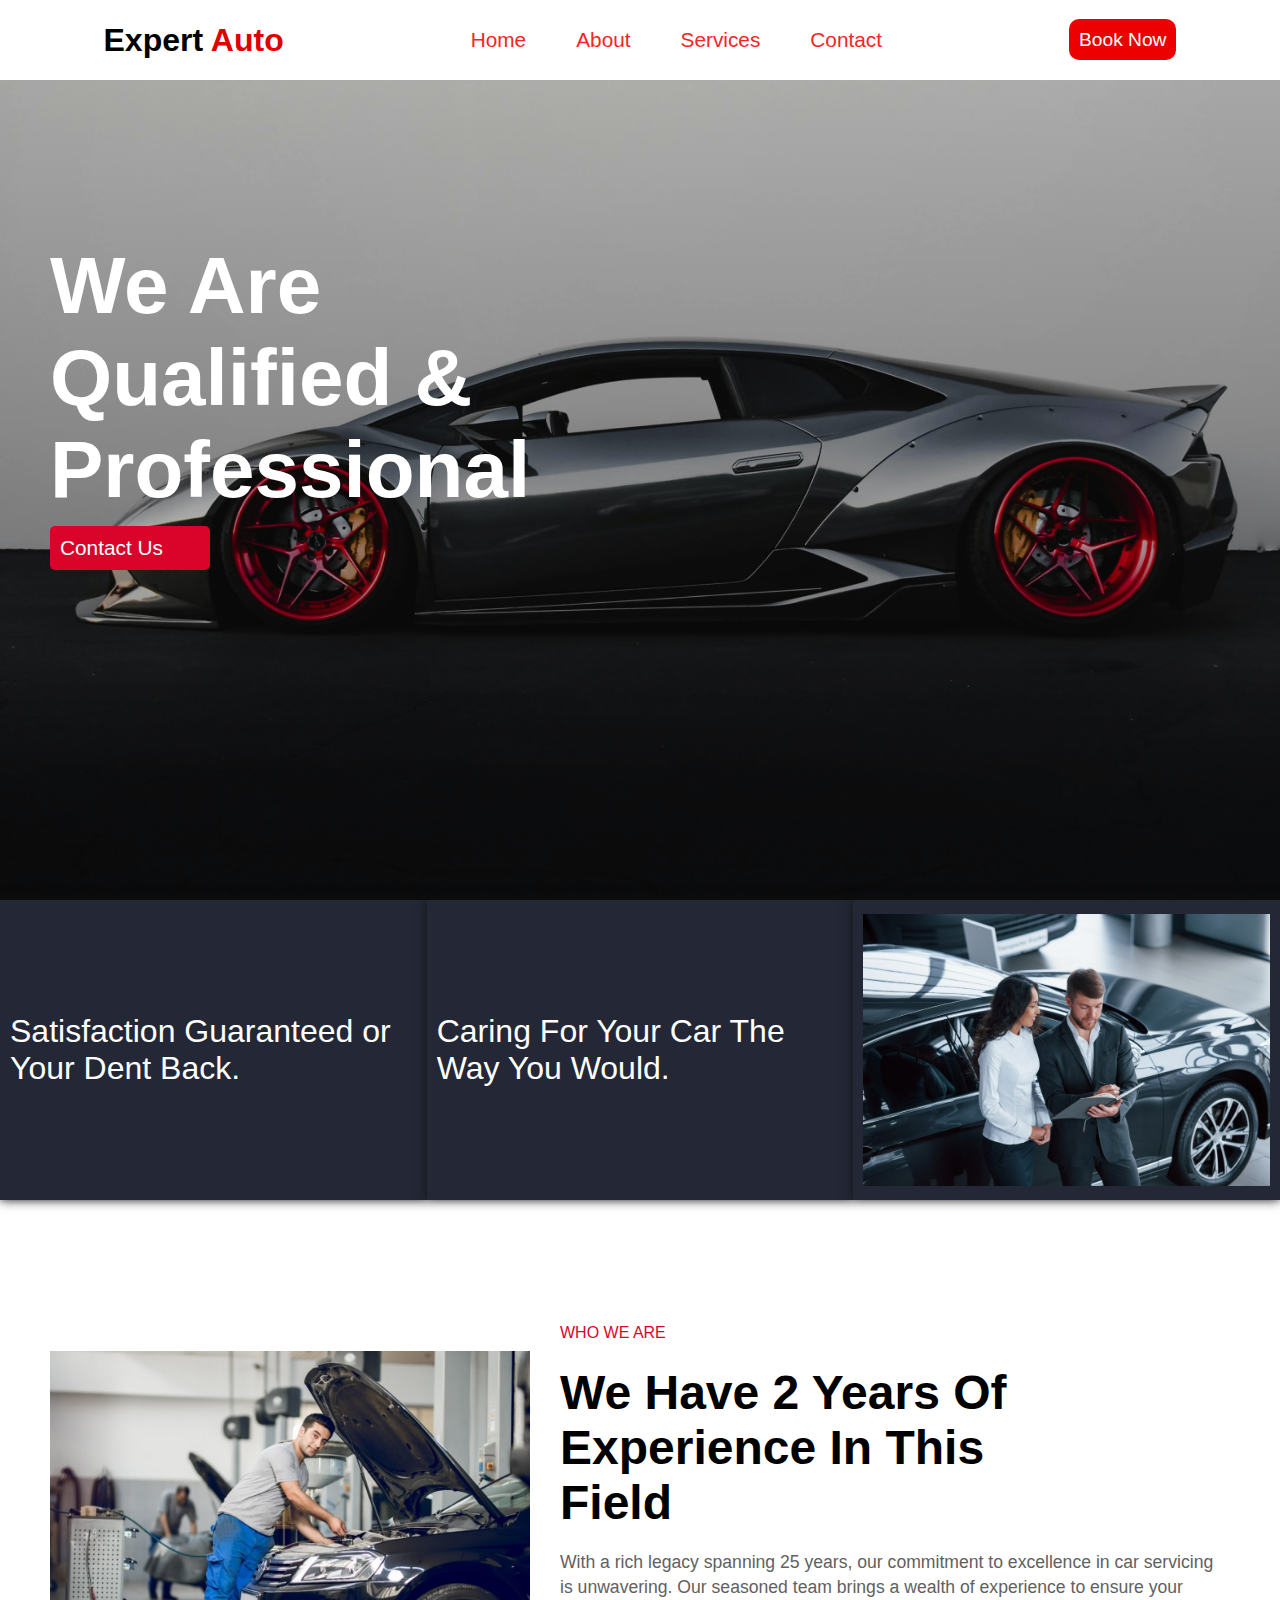
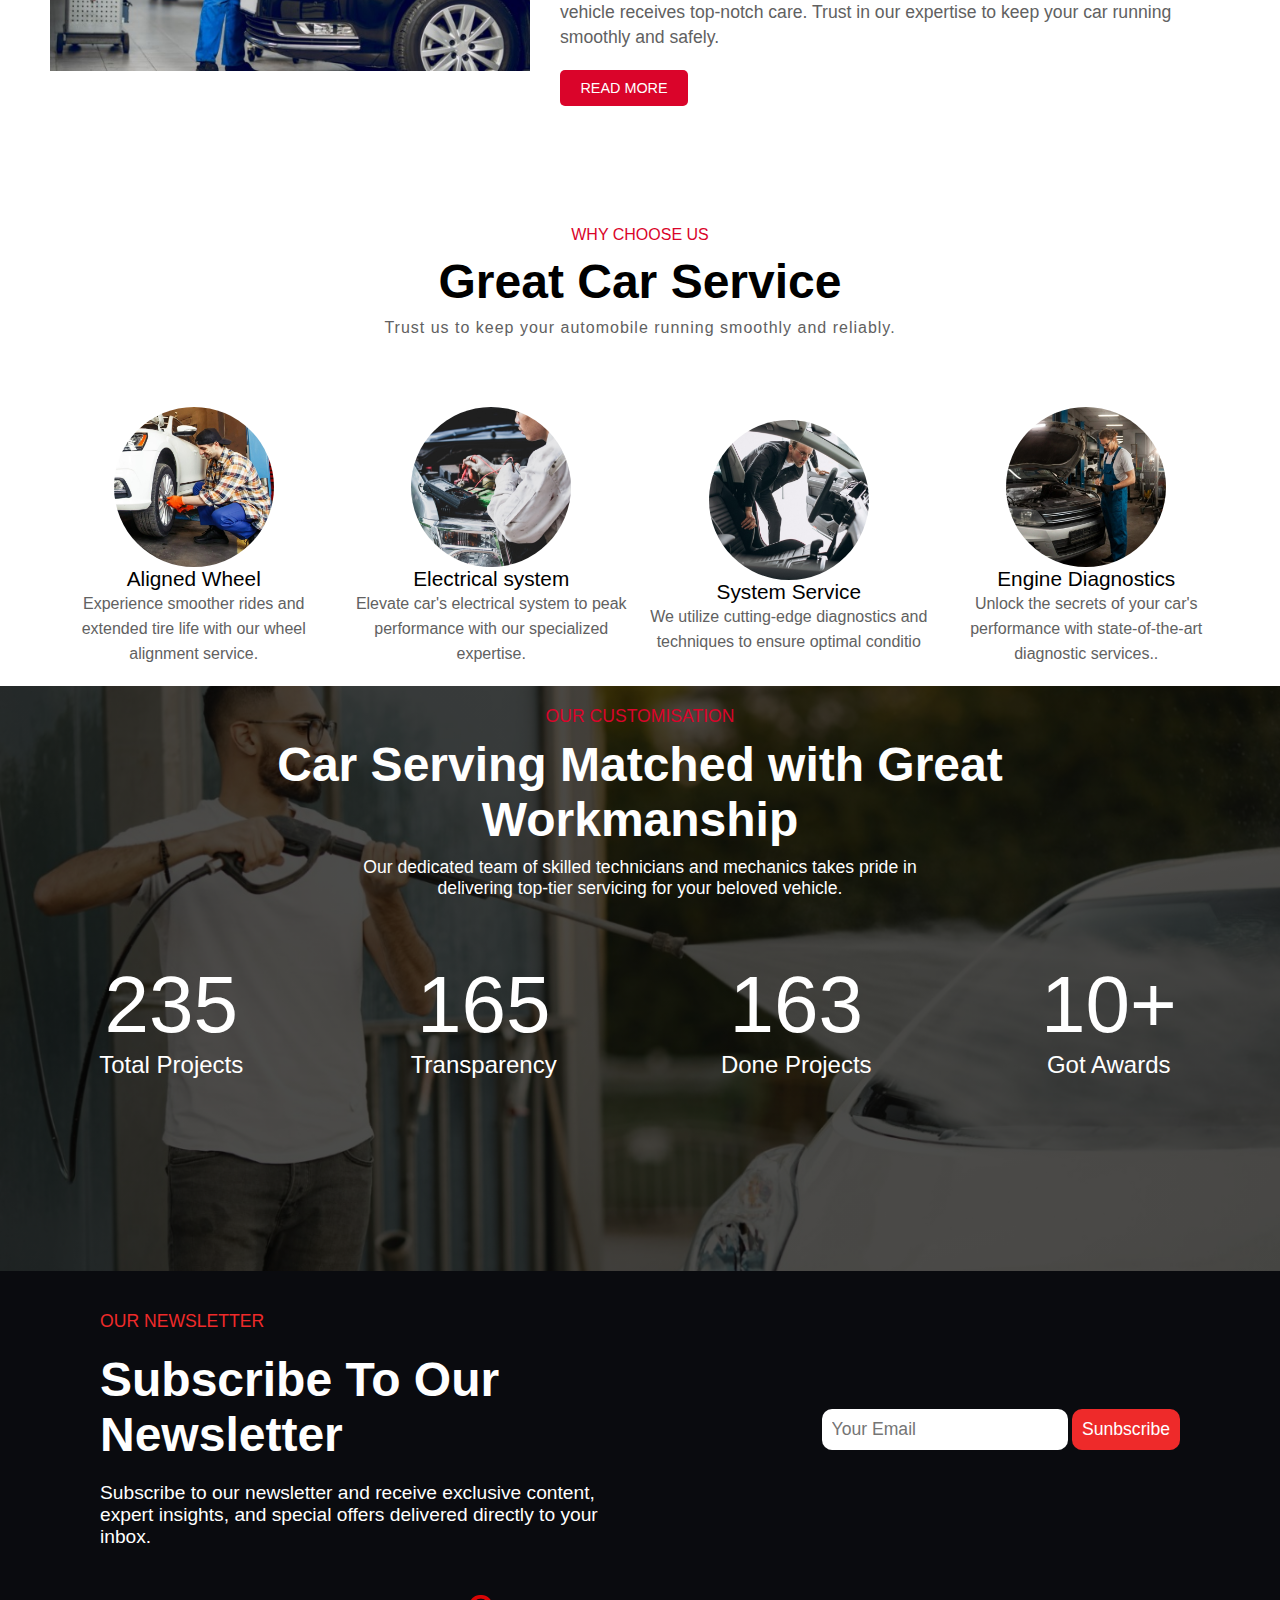
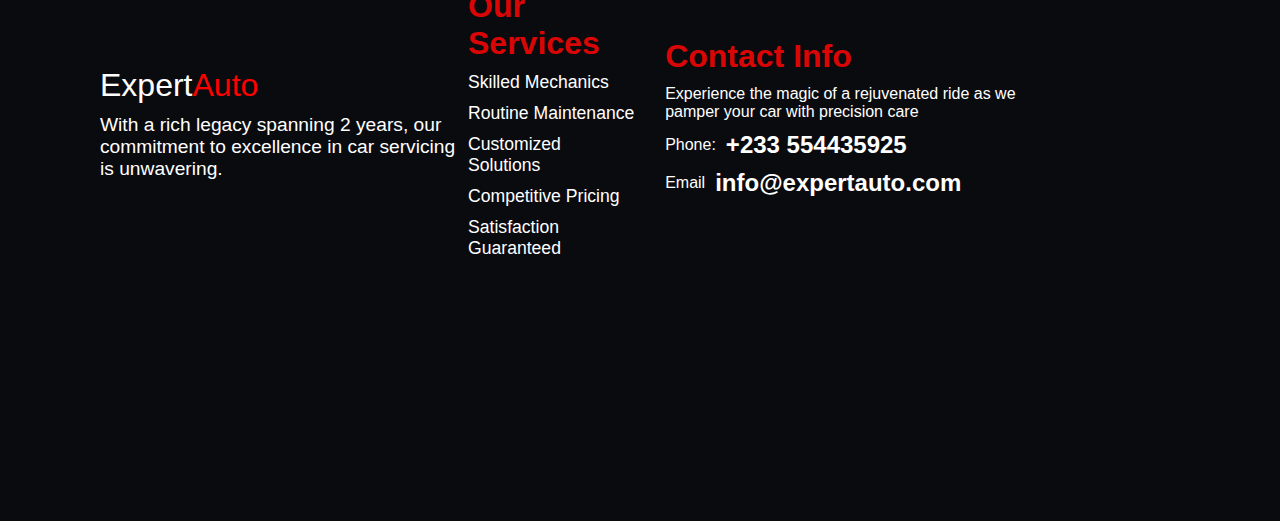
<file: index.html>
<!DOCTYPE html>
<html lang="en">
<head>
    <meta charset="UTF-8">
    <meta name="viewport" content="width=device-width, initial-scale=1.0">
    <title>Document</title>
    <link rel="stylesheet" href="/index.css">
</head>
<body>
    <nav class="navbar"></nav>
    <section id="landing">
        <div class="hero">
            <div class="left">
                <h1>We Are <br>Qualified & <br>Professional</h1>
                <a href="/Pages/Contact.html">Contact Us</a>
            </div>
        </div>
    </section>
    <div class="convic">
        <div>Satisfaction Guaranteed or Your Dent Back.</div>
        <div>Caring For Your Car The Way You Would.</div>
        <div><img src="/Assets/imgs/banner.jpg" alt=""></div>
    </div>
    <div class="experience">
        <div class="left">
            <img src="/Assets/imgs/experience.jpg" alt="">
        </div>
        <div class="right">
            <p>WHO WE ARE</p>
            <h1>We Have 2 Years Of Experience In This Field</h1>
            <p>With a rich legacy spanning 25 years, our commitment to excellence in car servicing is unwavering. Our seasoned team brings a wealth of experience to ensure your vehicle receives top-notch care. Trust in our expertise to keep your car running smoothly and safely.</p>
            <a href="/Pages/About.html">READ MORE</a>
        </div>
    </div>

    <div class="service-title">
        <p>WHY CHOOSE US</p>
        <h1>Great Car Service</h1>
        <span>Trust us to keep your automobile running smoothly and reliably.</span>
    </div>
    <div class="service-box">

        <div class="card">
            <img src="/Assets/imgs/service-1.jpg" alt="">
            <p>Aligned Wheel</p>
            <span>Experience smoother rides and extended tire life with our wheel alignment service.</span>
        </div>

        <div class="card">
            <img src="/Assets/imgs/service-2.jpg" alt="">
            <p>Electrical system</p>
            <span>Elevate car's electrical system to peak performance with our specialized expertise.</span>
        </div>

        <div class="card">
            <img src="/Assets/imgs/service-3.jpg" alt="">
            <p>System Service</p>
            <span>We utilize cutting-edge diagnostics and techniques to ensure optimal conditio</span>
        </div>

        <div class="card">
            <img src="/Assets/imgs/service-4.jpg" alt="">
            <p>Engine Diagnostics</p>
            <span>Unlock the secrets of your car's performance with state-of-the-art diagnostic services..</span>
        </div>

    </div>

    <div class="consumption">
        <div class="discription">
            <p>OUR CUSTOMISATION</p>
            <h1>Car Serving Matched with Great Workmanship</h1>
            <span>Our dedicated team of skilled technicians and mechanics takes pride in delivering top-tier servicing for your beloved vehicle.</span>
        </div>
        <div class="projects">

            <div class="card">
                <p>235</p>
                <span>Total Projects</span>
            </div>

            <div class="card">
                <p>165</p>
                <span>Transparency</span>
            </div>

            <div class="card">
                <p>163</p>
                <span>Done Projects</span>
            </div>

            <div class="card">
                <p>10+</p>
                <span>Got Awards</span>
            </div>

        </div>
    </div>
    <footer id="footer"></footer>
    <script src="/index.js"></script>
</body>
</html>
</file>
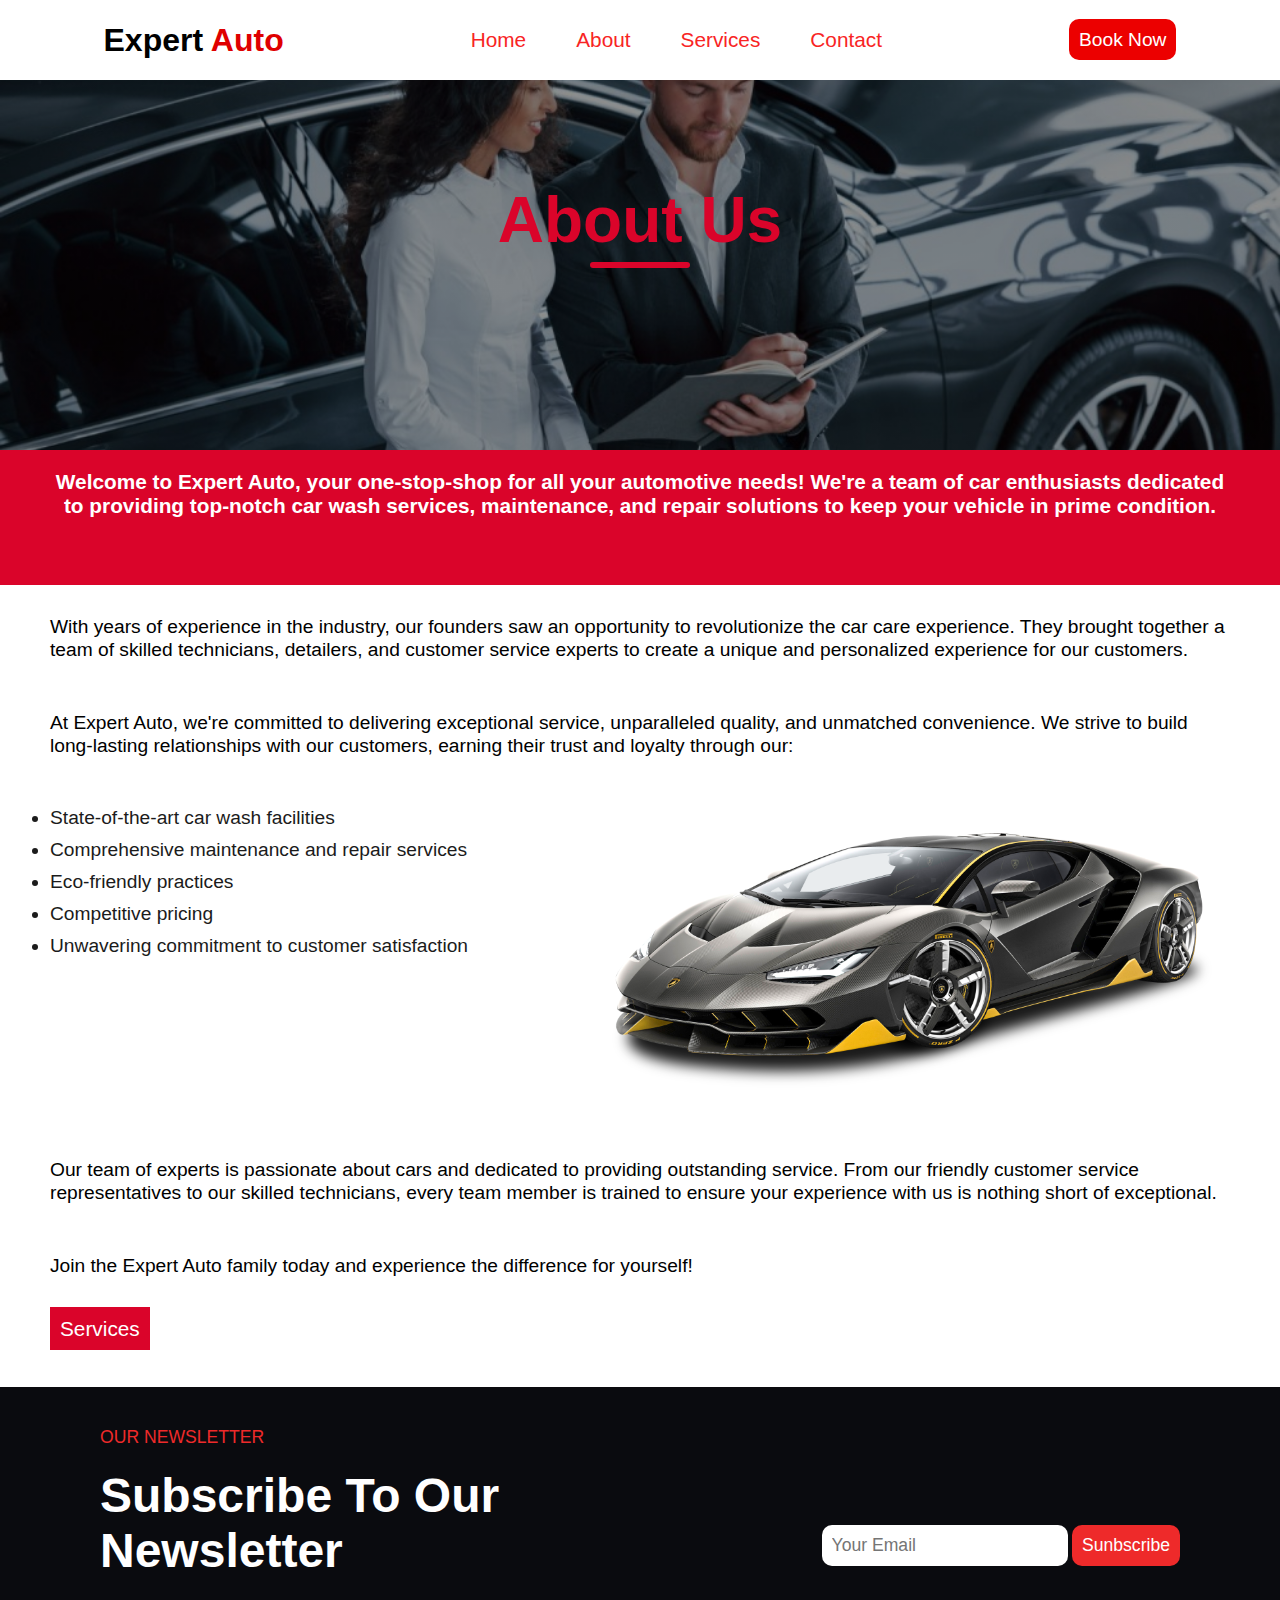
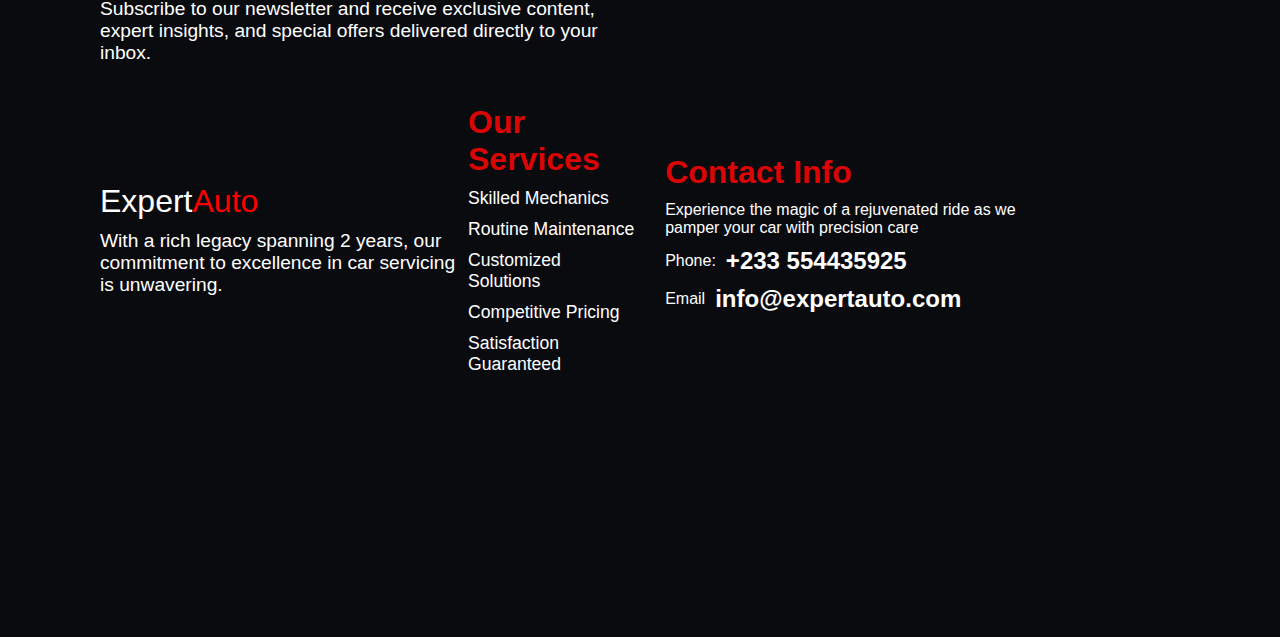
<file: Pages/About.html>
<!DOCTYPE html>
<html lang="en">
<head>
    <meta charset="UTF-8">
    <meta name="viewport" content="width=device-width, initial-scale=1.0">
    <title>About</title>
    <link rel="stylesheet" href="/index.css">
    <link rel="stylesheet" href="/Style/About.css">
</head>
<body>
    <nav class="navbar"></nav>
        <div class="top-about-sec">
            <div class="txt-about-title">
                <h1>About Us</h1>
            </div>
            <hr>
        </div>
        <div class="full-about">
            <h3>Welcome to Expert Auto, your one-stop-shop for all your automotive needs! We're a team of car enthusiasts dedicated to providing top-notch car wash services, maintenance, and repair solutions to keep your vehicle in prime condition.</h3>

            <p>With years of experience in the industry, our founders saw an opportunity to revolutionize the car care experience. They brought together a team of skilled technicians, detailers, and customer service experts to create a unique and personalized experience for our customers.</p>

            <p>At Expert Auto, we're committed to delivering exceptional service, unparalleled quality, and unmatched convenience. We strive to build long-lasting relationships with our customers, earning their trust and loyalty through our:</p>

            <div class="about-banner">
                <div class="lisi-about">
                    <li>State-of-the-art car wash facilities</li>
                    <li>Comprehensive maintenance and repair services</li>
                    <li>Eco-friendly practices</li>
                    <li>Competitive pricing</li>
                    <li>Unwavering commitment to customer satisfaction</li>
                </div>

                <div class="img-banner">
                    <img src="/Assets/imgs/purepng.com-black-lamborghini-centenario-lp-770-4-carcarvehicletransportlamborghini-961524643309tcjkp.png" alt="">
                </div>
            </div>

            <p>Our team of experts is passionate about cars and dedicated to providing outstanding service. From our friendly customer service representatives to our skilled technicians, every team member is trained to ensure your experience with us is nothing short of exceptional.</p>

            <p>Join the Expert Auto family today and experience the difference for yourself!</p>
        </div>
        <div class="button-about">
            <a href="/Pages/Services.html">Services</a>
        </div>
    <footer id="footer"></footer>
    <script src="/index.js"></script>
</body>
</html>
</file>
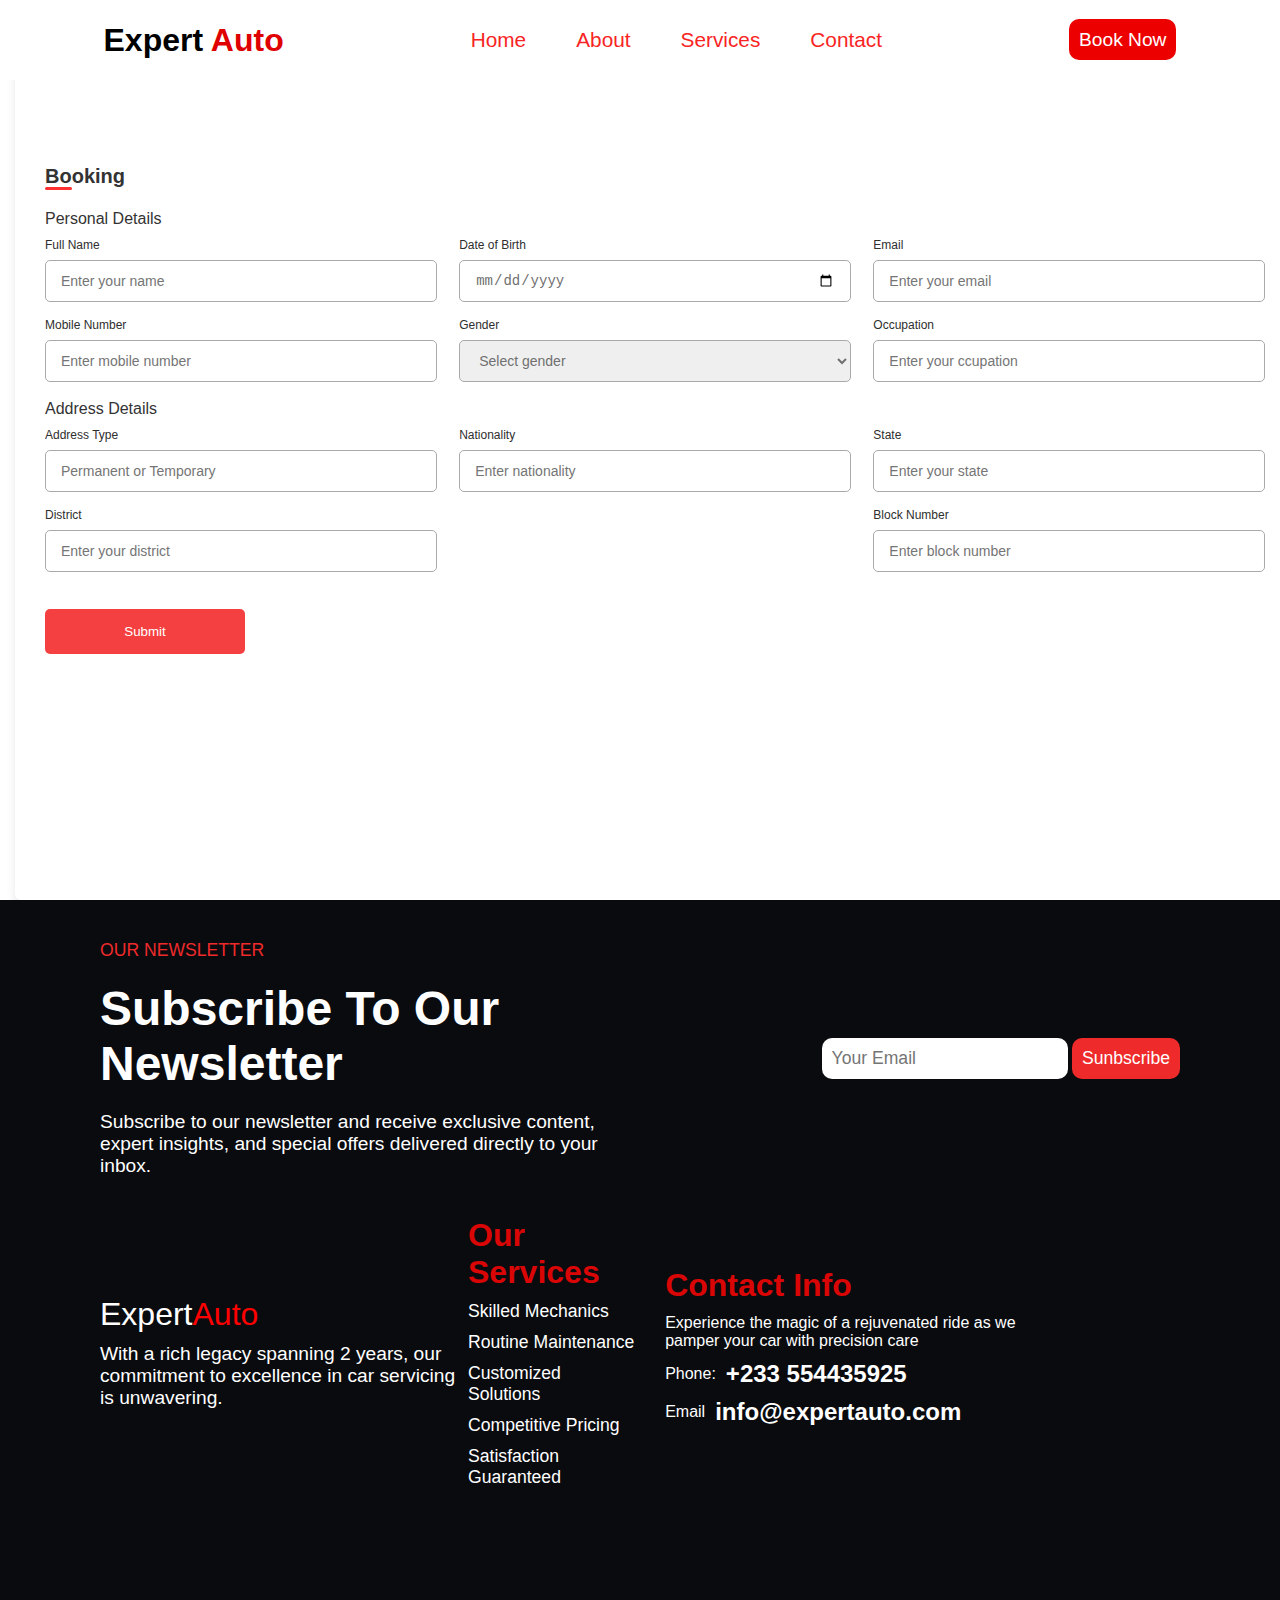
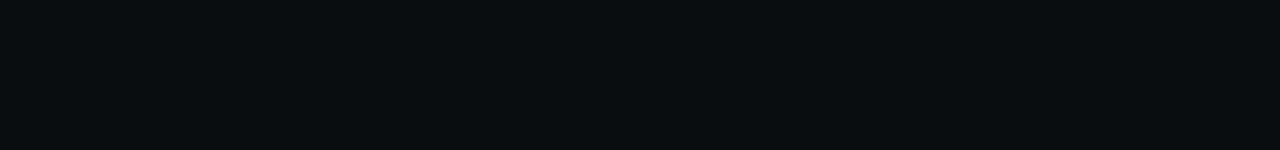
<file: Pages/book.html>
<!DOCTYPE html>
<html lang="en">
<head>
    <meta charset="UTF-8">
    <meta name="viewport" content="width=device-width, initial-scale=1.0">
    <title>Document</title>
    <link rel="stylesheet" href="/index.css">
    <link rel="stylesheet" href="/Style/book.css">
</head>
<body>
    <nav class="navbar"></nav>
    <div class="container">
        <header>Booking</header>

        <form name="submit-to-google-sheet">
                    <span class="title">Personal Details</span>

                    <div class="fields">
                        <div class="input-field">
                            <label>Full Name</label>
                            <input type="text" placeholder="Enter your name" name="Name" required>
                        </div>

                        <div class="input-field">
                            <label>Date of Birth</label>
                            <input type="date" placeholder="Enter birth date" name="DOB" required>
                        </div>

                        <div class="input-field">
                            <label>Email</label>
                            <input type="email" placeholder="Enter your email" name="Email" required>
                        </div>

                        <div class="input-field">
                            <label>Mobile Number</label>
                            <input type="number" placeholder="Enter mobile number" name="Number" required>
                        </div>

                        <div class="input-field">
                            <label>Gender</label>
                            <select name="Gender" required>
                                <option disabled selected>Select gender</option>
                                <option>Male</option>
                                <option>Female</option>
                                <option>Others</option>
                            </select>
                        </div>

                        <div class="input-field">
                            <label>Occupation</label>
                            <input type="text" placeholder="Enter your ccupation" name="Occupation" required>
                        </div>
                    </div>
                        <span class="title">Address Details</span>
    
                        <div class="fields">
                            <div class="input-field">
                                <label>Address Type</label>
                                <input type="text" placeholder="Permanent or Temporary" name="Address Type" required>
                            </div>
    
                            <div class="input-field">
                                <label>Nationality</label>
                                <input type="text" placeholder="Enter nationality" name="Nationality" required>
                            </div>
    
                            <div class="input-field">
                                <label>State</label>
                                <input type="text" placeholder="Enter your state" name="State" required>
                            </div>
    
                            <div class="input-field">
                                <label>District</label>
                                <input type="text" placeholder="Enter your district" name="District" required>
                            </div>
    
                            <div class="input-field">
                                <label>Block Number</label>
                                <input type="number" placeholder="Enter block number" name="Block Number" required>
                            </div>
                        </div>
                    <button class="nextBtn">Submit</button>
        </form>
    </div>
    <footer id="footer"></footer>
    <script src="/Scripts/book.js"></script>
    <script src="/index.js"></script>
</body>
</html>
</file>
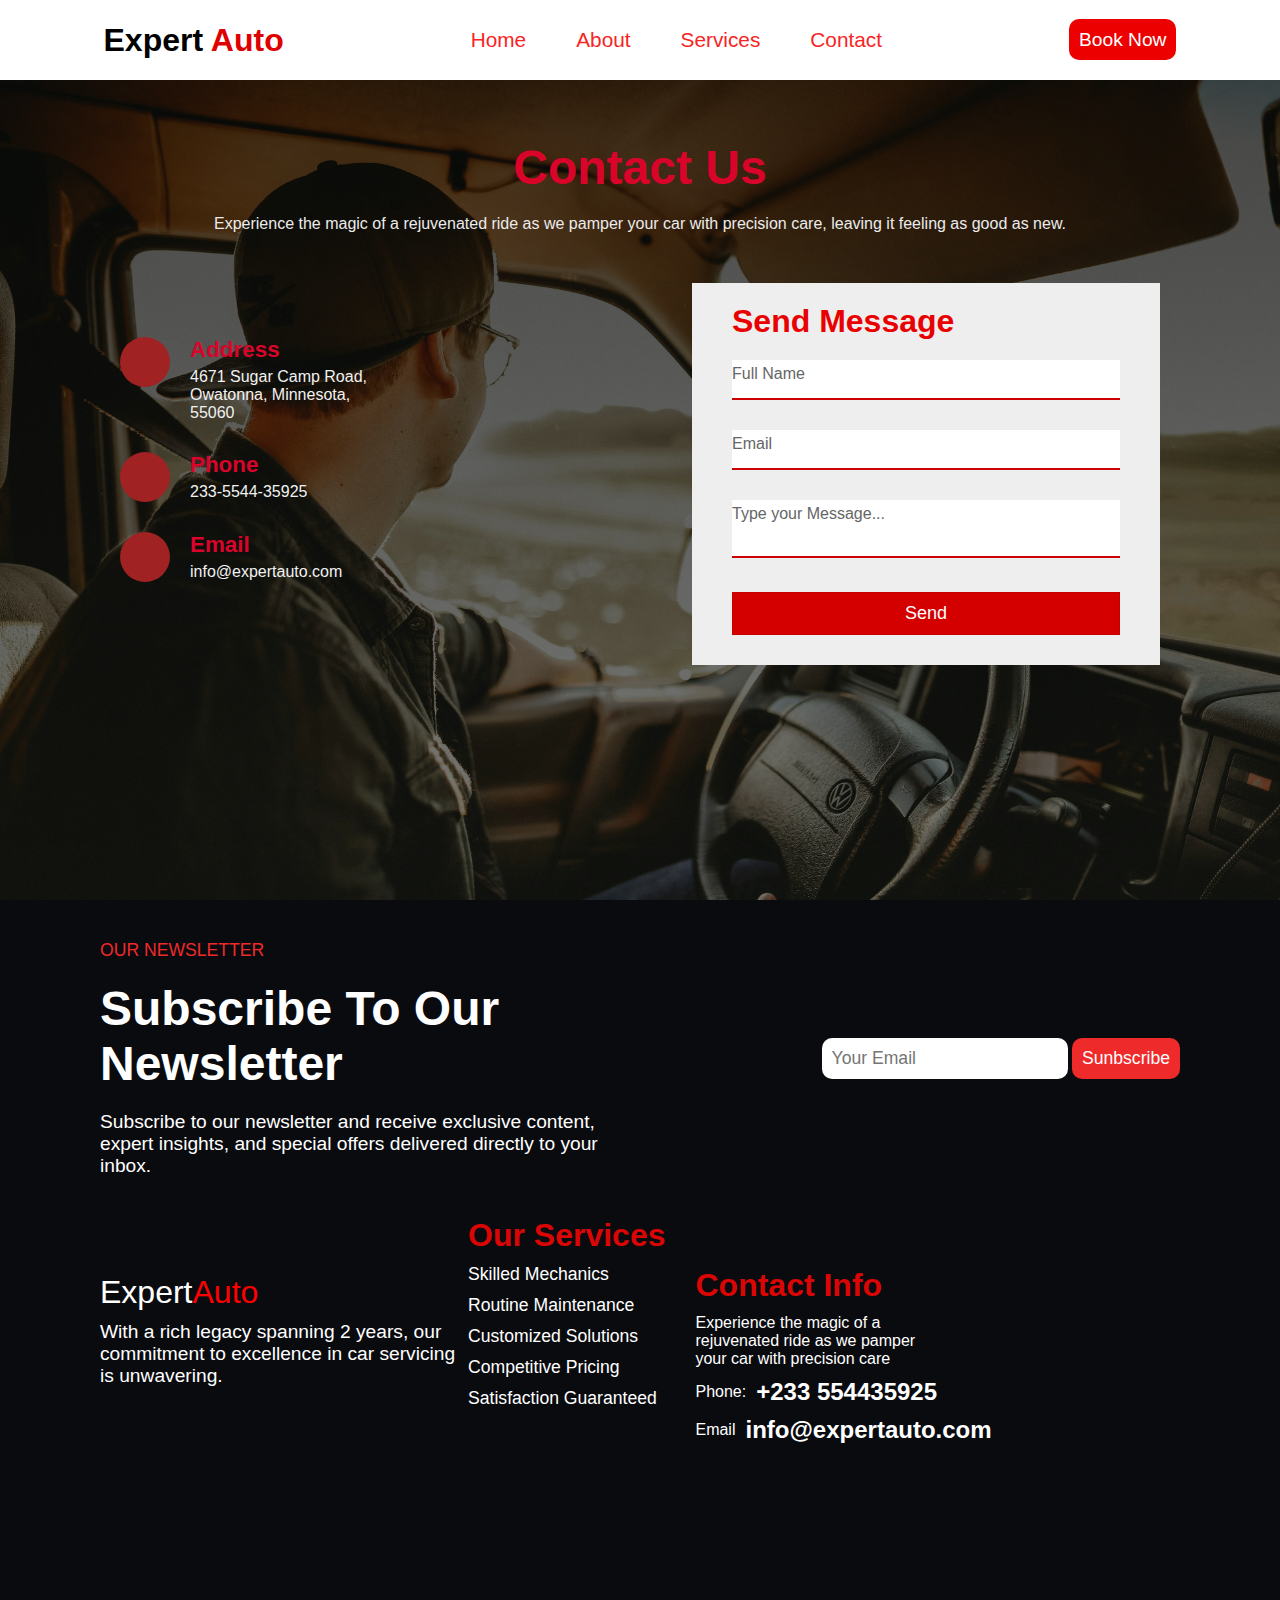
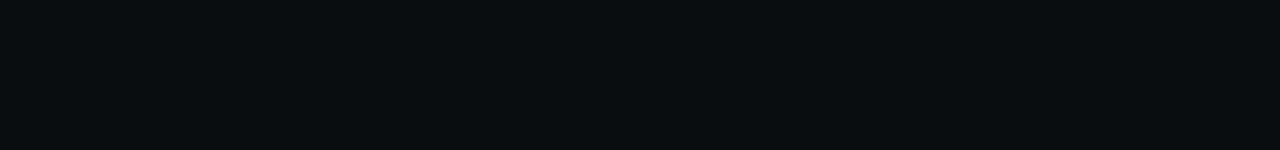
<file: Pages/Contact.html>
<!DOCTYPE html>
<html lang="en">
<head>
    <meta charset="UTF-8">
    <meta name="viewport" content="width=device-width, initial-scale=1.0">
    <title>Contact</title>
    <link rel="stylesheet" href="/index.css">
    <link rel="stylesheet" href="/Style/contact.css">
</head>
<body>
    <nav class="navbar"></nav>
    <section>
    
        <div class="section-header">
          <div class="container">
            <h2>Contact Us</h2>
            <p>Experience the magic of a rejuvenated ride as we pamper your car with precision care, leaving it feeling as good as new.</p>
          </div>
        </div>
        
        <div class="container">
          <div class="row">
            
            <div class="contact-info">
              <div class="contact-info-item">
                <div class="contact-info-icon">
                  <i class="fas fa-home"></i>
                </div>
                
                <div class="contact-info-content">
                  <h4>Address</h4>
                  <p>4671 Sugar Camp Road,<br/> Owatonna, Minnesota, <br/>55060</p>
                </div>
              </div>
              
              <div class="contact-info-item">
                <div class="contact-info-icon">
                  <i class="fas fa-phone"></i>
                </div>
                
                <div class="contact-info-content">
                  <h4>Phone</h4>
                  <p>233-5544-35925</p>
                </div>
              </div>
              
              <div class="contact-info-item">
                <div class="contact-info-icon">
                  <i class="fas fa-envelope"></i>
                </div>
                
                <div class="contact-info-content">
                  <h4>Email</h4>
                 <p>info@expertauto.com</p>
                </div>
              </div>
            </div>
            
            <div class="contact-form">
              <form action="https://formsubmit.co/emmanuelagyemang0135@gmail.com" id="contact-form">
                <h2>Send Message</h2>
                <div class="input-box">
                  <input type="text" required="true" name="Full Name">
                  <span>Full Name</span>
                </div>
                
                <div class="input-box">
                  <input type="email" required="true" name="Email">
                  <span>Email</span>
                </div>
                
                <div class="input-box">
                  <textarea required="true" name=""Message></textarea>
                  <span>Type your Message...</span>
                </div>
                
                <div class="input-box">
                  <input type="submit" value="Send" name="">
                </div>
              </form>
            </div>
            
          </div>
        </div>
      </section>
    <footer id="footer"></footer>
    <script src="/index.js"></script>
</body>
</html>
</file>
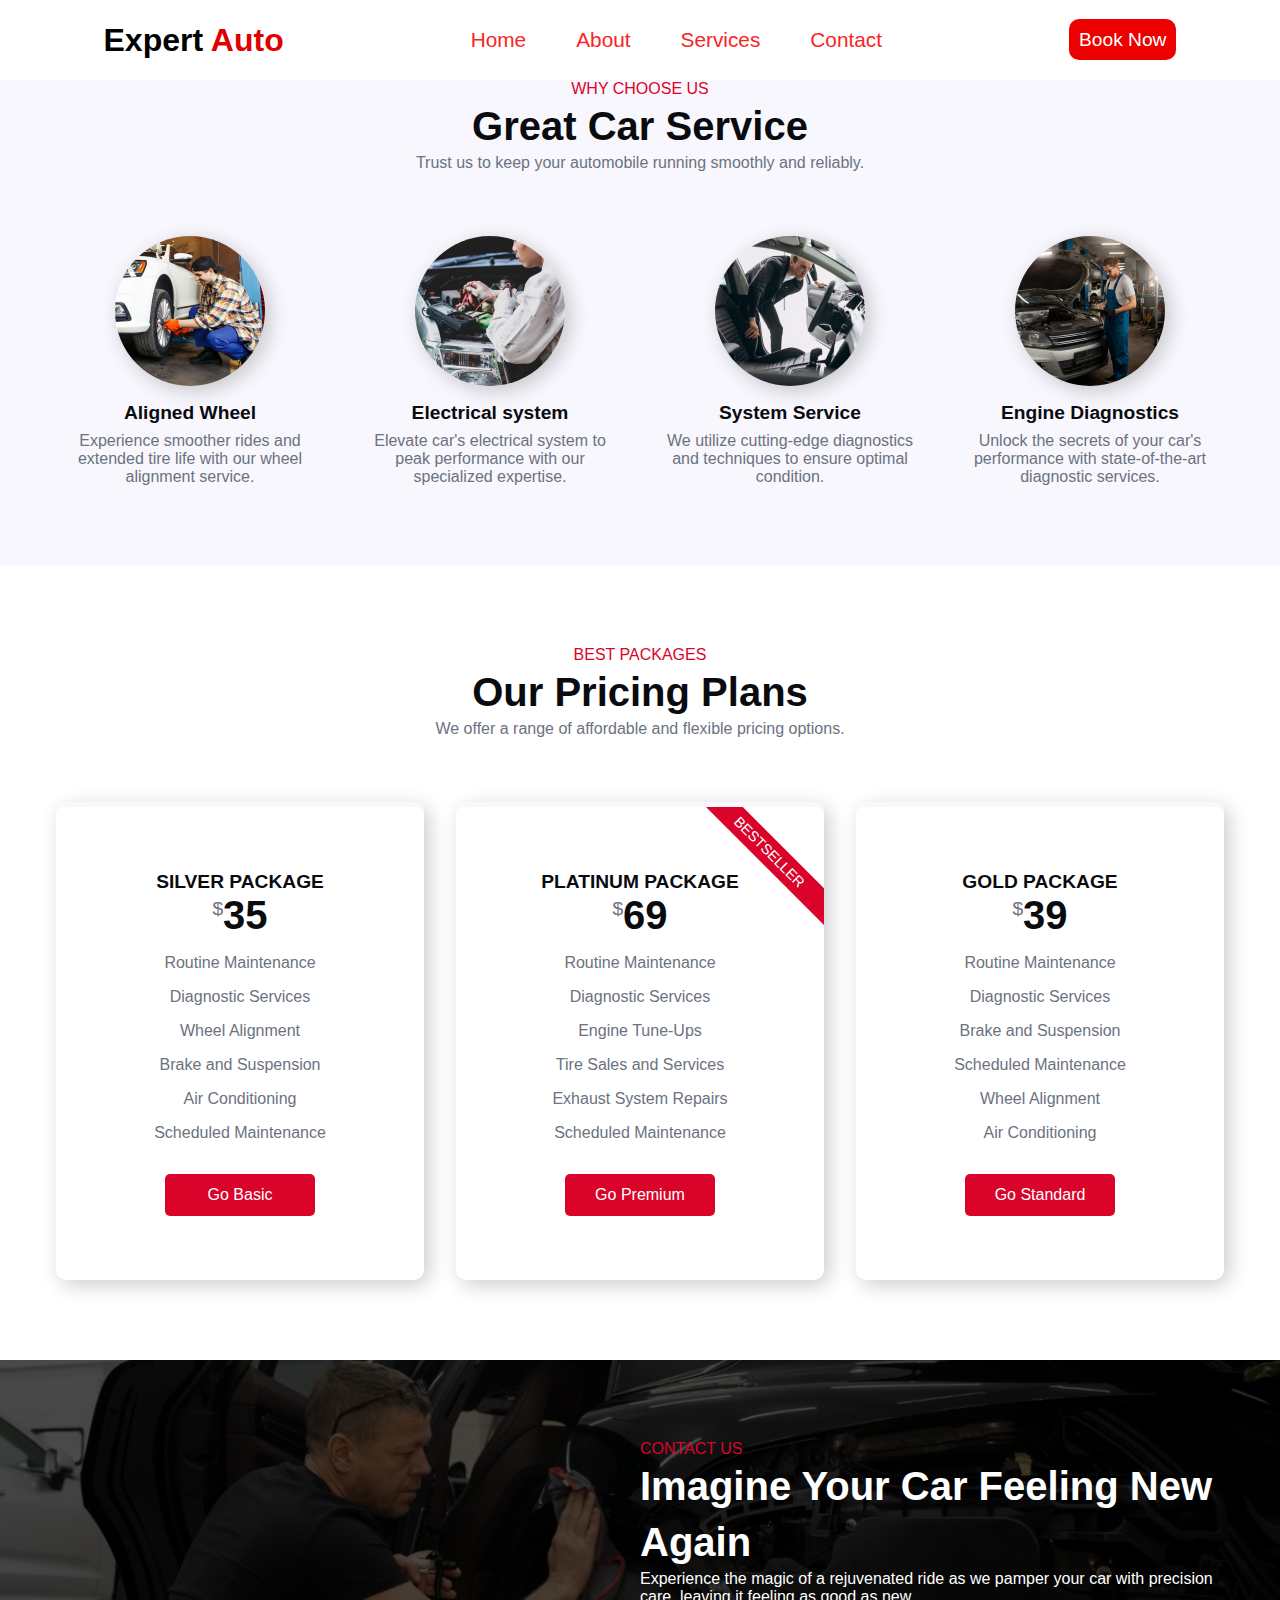
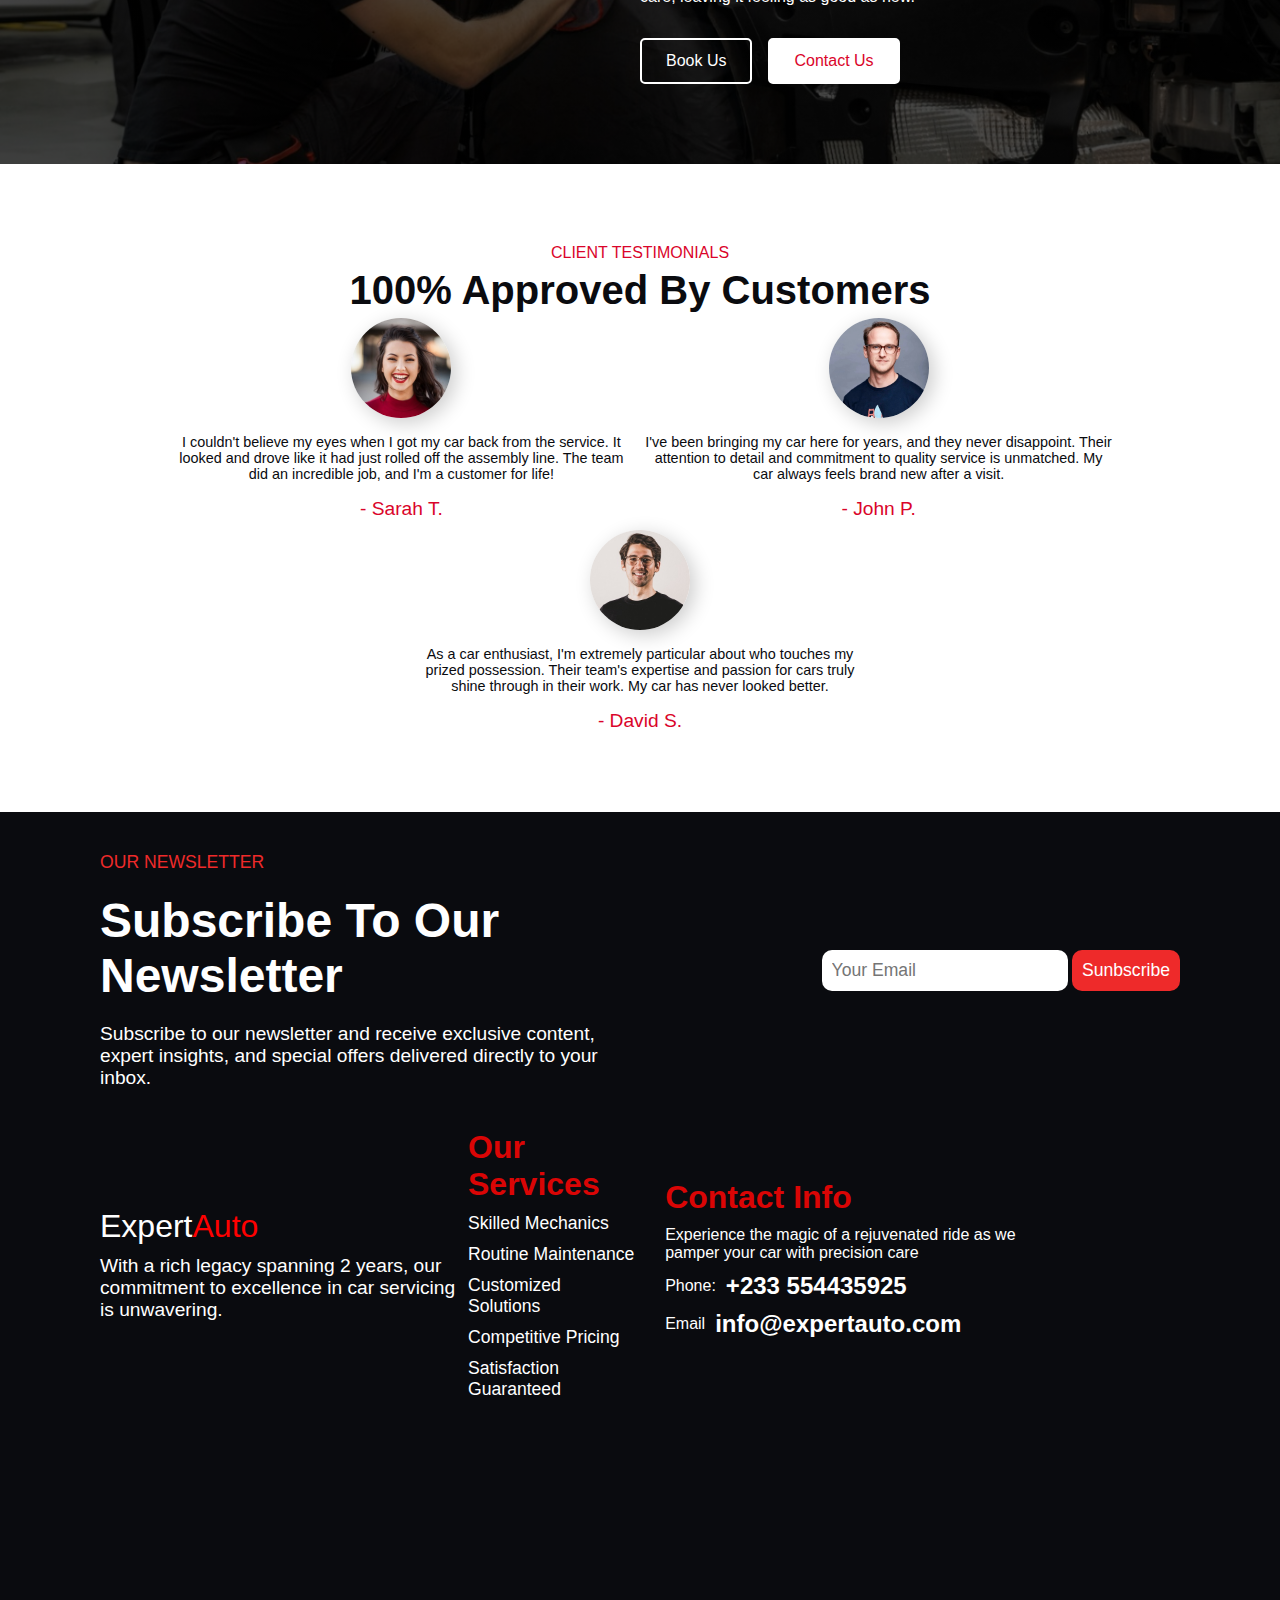
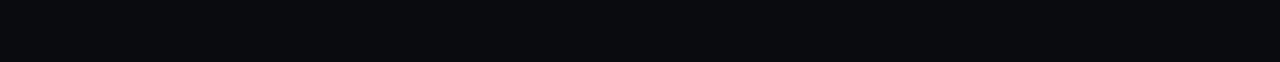
<file: Pages/Services.html>
<!DOCTYPE html>
<html lang="en">
<head>
    <meta charset="UTF-8">
    <meta name="viewport" content="width=device-width, initial-scale=1.0">
    <title>Services</title>
    <link rel="stylesheet" href="/index.css">
    <link rel="stylesheet" href="/Style/services.css">
</head>
<body>
    <nav class="navbar"></nav>
    <div class="service-sec" id="service">
        <div class="section__container service__container">
          <p class="section__subheader" style="color: #da042a;">WHY CHOOSE US</p>
          <h2 class="section__header">Great Car Service</h2>
          <p class="section__description">
            Trust us to keep your automobile running smoothly and reliably.
          </p>
          <div class="service__grid">
            <div class="service__card">
              <img src="/Assets/imgs/service-1.jpg" alt="service" />
              <h4>Aligned Wheel</h4>
              <p>
                Experience smoother rides and extended tire life with our wheel
                alignment service.
              </p>
            </div>
            <div class="service__card">
              <img src="/Assets/imgs/service-2.jpg" alt="service" />
              <h4>Electrical system</h4>
              <p>
                Elevate car's electrical system to peak performance with our
                specialized expertise.
              </p>
            </div>
            <div class="service__card">
              <img src="/Assets/imgs/service-3.jpg" alt="service" />
              <h4>System Service</h4>
              <p>
                We utilize cutting-edge diagnostics and techniques to ensure
                optimal condition.
              </p>
            </div>
            <div class="service__card">
              <img src="/Assets/imgs/service-4.jpg" alt="service" />
              <h4>Engine Diagnostics</h4>
              <p>
                Unlock the secrets of your car's performance with state-of-the-art
                diagnostic services.
              </p>
            </div>
          </div>
        </div>
      </div>
  
  
      <section class="section__container price__container" id="price">
        <p class="section__subheader">BEST PACKAGES</p>
        <h2 class="section__header">Our Pricing Plans</h2>
        <p class="section__description">
          We offer a range of affordable and flexible pricing options.
        </p>
        <div class="price__grid">
          <div class="price__card">
            <h4>SILVER PACKAGE</h4>
            <h3><sup>$</sup>35</h3>
            <p>Routine Maintenance</p>
            <p>Diagnostic Services</p>
            <p>Wheel Alignment</p>
            <p>Brake and Suspension</p>
            <p>Air Conditioning</p>
            <p>Scheduled Maintenance</p>
            <button class="btn">Go Basic</button>
          </div>
          <div class="price__card">
            <div class="price__card__ribbon">BESTSELLER</div>
            <h4>PLATINUM PACKAGE</h4>
            <h3><sup>$</sup>69</h3>
            <p>Routine Maintenance</p>
            <p>Diagnostic Services</p>
            <p>Engine Tune-Ups</p>
            <p>Tire Sales and Services</p>
            <p>Exhaust System Repairs</p>
            <p>Scheduled Maintenance</p>
            <button class="btn">Go Premium</button>
          </div>
          <div class="price__card">
            <h4>GOLD PACKAGE</h4>
            <h3><sup>$</sup>39</h3>
            <p>Routine Maintenance</p>
            <p>Diagnostic Services</p>
            <p>Brake and Suspension</p>
            <p>Scheduled Maintenance</p>
            <p>Wheel Alignment</p>
            <p>Air Conditioning</p>
            <button class="btn">Go Standard</button>
          </div>
        </div>
      </section>
  
      <section class="contact">
        <div class="section__container contact__container">
          <div class="contact__content">
            <p class="section__subheader">CONTACT US</p>
            <h2 class="section__header">Imagine Your Car Feeling New Again</h2>
            <p class="section__description">
              Experience the magic of a rejuvenated ride as we pamper your car
              with precision care, leaving it feeling as good as new.
            </p>
            <div class="contact__btns">
              <a class="btn" href="/Pages/book.html">Book Us</a>
              <a class="btn" href="/Pages/Contact.html">Contact Us</a>
            </div>
          </div>
        </div>
      </section>
  
      <section class="section__container testimonial__container" id="client">
        <p class="section__subheader">CLIENT TESTIMONIALS</p>
        <h2 class="section__header">100% Approved By Customers</h2>
          <div class="swiper-wrapper">
            <!-- Slides -->
            <div class="swiper-slide">
              <div class="testimonial__card">
                <img src="/Assets/imgs/testimonial-1.jpg" alt="testimonial" />
                <p>
                  I couldn't believe my eyes when I got my car back from the
                  service. It looked and drove like it had just rolled off the
                  assembly line. The team did an incredible job, and I'm a
                  customer for life!
                </p>
                <h4>- Sarah T.</h4>
              </div>
            </div>
            <div class="swiper-slide">
              <div class="testimonial__card">
                <img src="/Assets/imgs/testimonial-2.jpg" alt="testimonial" />
                <p>
                  I've been bringing my car here for years, and they never
                  disappoint. Their attention to detail and commitment to quality
                  service is unmatched. My car always feels brand new after a
                  visit.
                </p>
                <h4>- John P.</h4>
              </div>
            </div>
            <div class="swiper-slide">
              <div class="testimonial__card">
                <img src="/Assets/imgs/testimonial-3.jpg" alt="testimonial" />
                <p>
                  As a car enthusiast, I'm extremely particular about who touches
                  my prized possession. Their team's expertise and passion for
                  cars truly shine through in their work. My car has never looked
                  better.
                </p>
                <h4>- David S.</h4>
              </div>
            </div>
          </div>
      </section>
  
    <footer id="footer"></footer>
    <script src="/index.js"></script>
</body>
</html>
</file>
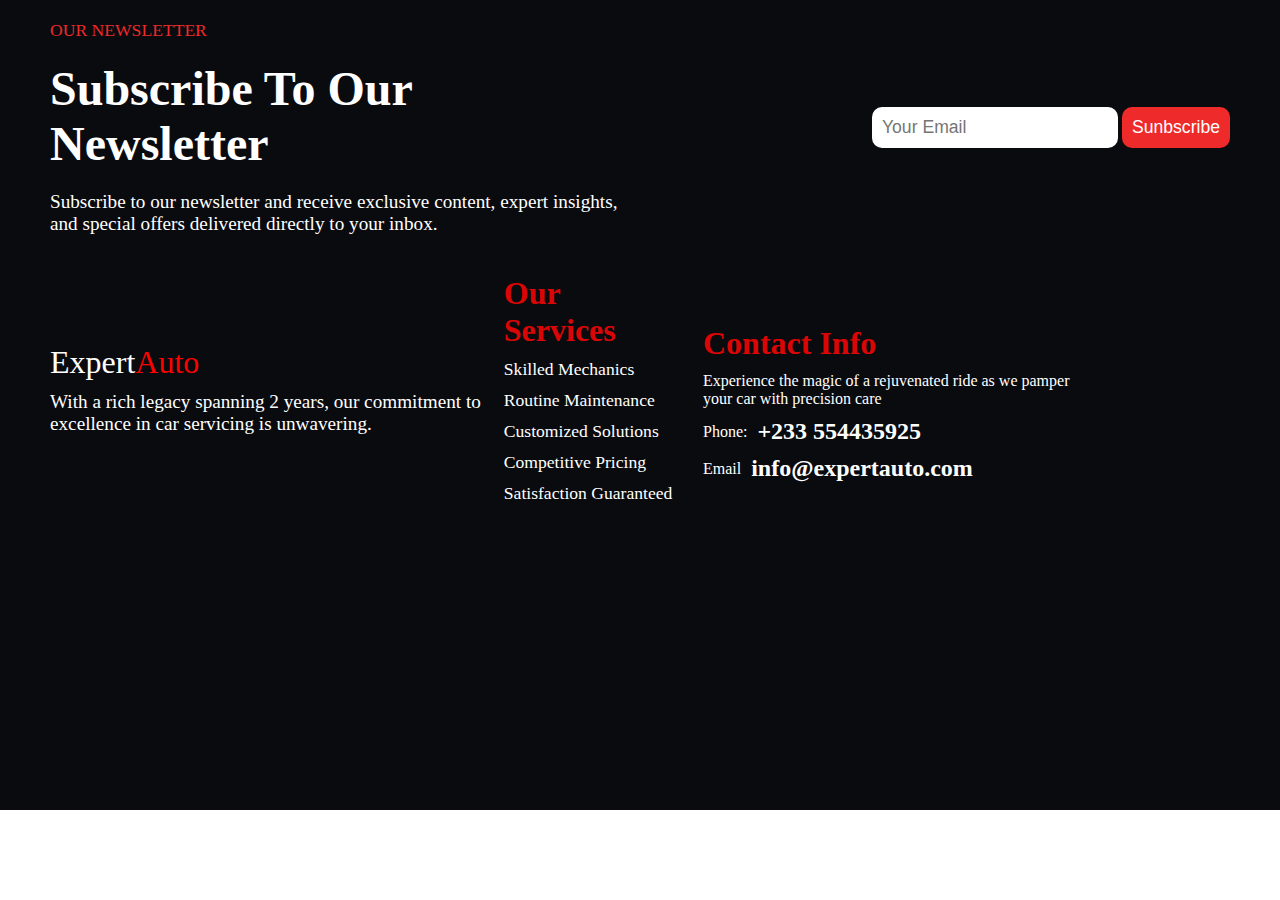
<file: Components/Footer/footer.html>
<!DOCTYPE html>
<html lang="en">
<head>
    <meta charset="UTF-8">
    <meta name="viewport" content="width=device-width, initial-scale=1.0">
    <title>Document</title>
    <link rel="stylesheet" href="/Components/Footer/footer.css">
</head>
<body>
    <footer>
        <div class="top-foot">
            <div class="left">
                <p>OUR NEWSLETTER</p>
                <h1>Subscribe To Our Newsletter</h1>
                <span>Subscribe to our newsletter and receive exclusive content, expert insights, and special offers delivered directly to your inbox.</span>
            </div>
            <div class="right">
                <form name="submit-to-google-sheet">
                    <input type="email" name="Email" placeholder="Your Email" required>
                    <button type="submit">Sunbscribe</button><br>
                    <span style="color: greenyellow;" id="msg"></span>
                </form>
            </div>
        </div>

        <div class="bottom-footer">
            <div class="left">
                <p>Expert<span>Auto</span></p>
                <p>With a rich legacy spanning 2 years, our commitment to excellence in car servicing is unwavering.</p>
            </div>
            <div class="right">
                <div class="serv">
                    <h1>Our Services</h1>
                    <li>Skilled Mechanics</li>
                    <li>Routine Maintenance</li>
                    <li>Customized Solutions</li>
                    <li>Competitive Pricing</li>
                    <li>Satisfaction Guaranteed</li>
                </div>
                <div class="contact-info">
                    <h1>Contact Info</h1>

                    <p>Experience the magic of a rejuvenated ride as we pamper your car with precision care</p>

                    <span>Phone: <h2>+233 554435925</h2></span>
                    <span>Email <h2>info@expertauto.com</h2></span>
                </div>
            </div>
        </div>
    </footer>
    <script>
        const msg = document.getElementById("msg")

        const scriptURL = 'https://script.google.com/macros/s/AKfycbyvjv-arA-Eo34UiAPVwl7W8UgoPwlLbCYZDoevj8WdrYNXOwvrFBOOSuYHtm5KO2_l/exec'
        const form = document.forms['submit-to-google-sheet']

        form.addEventListener('submit', e => {
            e.preventDefault()
            fetch(scriptURL, { method: 'POST', body: new FormData(form)})
            .then(response => {
                msg.innerHTML = "Thank You for Subscribing!!"
            })
            .catch(error => console.error('Error!', error.message))
        })
    </script>
</body>
</html>
</file>
<file: index.css>
*{
    margin: 0;
    padding: 0;
    box-sizing: border-box;
}
body{
    font-family: Arial, Helvetica, sans-serif;
}
#landing{
    min-height: 100vh;
    background-image: linear-gradient(rgba(0, 0, 0, 0.116), rgba(0, 0, 0, 0.486)), url(/Assets/imgs/lambo.jpg);
    background-position: center;
    background-size: cover;
    background-repeat: no-repeat;
}
#landing .hero{
    height: 50vh;
    display: flex;
    align-items: center;
    padding: 20px 50px;
}
.hero .left{
    margin-top: 40vh;
    display: flex;
    flex-direction: column;
    gap: 10px;
    width: 70%;
}
.hero .left{
    h1{
        font-size: 80px;
        color: white;
    }
    a{
        font-size: 1.3rem;
        text-decoration: none;
        background: #da042a;
        color: white;
        border-radius: 5px;
        padding: 10px;
        width: 10rem;
    }
    a:hover{
        transform: scale(1.1);
        transition: 0.3s;
    }
}
.convic{
    display: flex;
    align-items: center;
    justify-content: space-between;
}
.convic div{
    height: 300px;
    width: 100%;
    background: rgb(36, 40, 54);
    display: flex;
    align-items: center;
    justify-content: center;
    color: white;
    font-size: 2rem;
    padding: 10px;
    box-shadow: 0 0 10px rgb(18, 19, 20);

    img{
        width: inherit;
    }
}
.experience{
    padding: 20px 50px;
    margin-top: 100px;
    display: flex;
    align-items: center;
    justify-content: center;
    gap: 30px;
}
.experience .left img{
    width: 30rem;
}
.experience .right{
    display: flex;
    flex-direction: column;
    gap: 20px;

    h1{
        width: 75%;
        font-size: 3rem;
    }
    p{
        line-height: 25px;
        color: rgb(97, 97, 97);
        font-size: 1.1rem;
    }
    a{
        font-size: 0.9rem;
        text-decoration: none;
        background: #da042a;
        color: white;
        border-radius: 5px;
        padding: 10px;
        width: 8rem;
        text-align: center;
    }
    a:hover{
        transform: scale(1.1);
        transition: 0.3s;
    }
}
.experience .right p:first-child{
    color: #da042a;
    font-size: 1rem;
}
.service-title{
    margin-top: 100px;
    display: flex;
    align-items: center;
    justify-content: center;
    flex-direction: column;
    gap: 10px;

    p{
        color: #da042a;
    }
    h1{
        font-size: 3rem;
    }
    span{
        color: rgb(97, 97, 97);
        letter-spacing: 1px;
    }
}
.service-box{
    padding: 20px 50px;
    margin-top: 50px;
    display: grid;
    grid-template-columns: 1fr 1fr 1fr 1fr;
    gap: 10px;
}
.service-box .card{
    display: flex;
    flex-direction: column;
    align-items: center;
    justify-content: center;
    width: 100%;

    img{
        width: 10rem;
        border-radius: 50%;
    }
    span{
        line-height: 25px;
        color: rgb(97, 97, 97);
        text-align: center;
    }
    p{
        font-weight: 500;
        font-size: 1.3rem;
        color: black;
    }
}
.consumption{
    position: relative;
    min-height: 65vh;
    background-image: linear-gradient(rgba(0, 0, 0, 0.7), rgba(0, 0, 0, 0.7)), url(/Assets/imgs/customisation.jpg);
    background-size: cover;
    background-position: center center;
    background-repeat: no-repeat;

    display: flex;
    flex-direction: column;
    padding: 20px;
}
.consumption .discription{
    display: flex;
    align-items: center;
    justify-content: center;
    flex-direction: column;
    text-align: center;
    gap: 10px;

    p{
        color: #da042a;
        font-weight: 500;
        font-size: 1.1rem;
    }
    h1{
        color: white;
        font-size: 3rem;
        width: 70%;
    }
    span{
        color: white;
        font-size: 1.1rem;
        width: 50%;
    }
}
.consumption .projects{
    margin-top: 60px;
    display: grid;
    grid-template-columns: 1fr 1fr 1fr 1fr;
    gap: 10px;
}
.consumption .projects .card{
    width: 100%;
    color: white;
    display: flex;
    align-items: center;
    justify-content: center;
    flex-direction: column;

    p{
        font-size: 5rem;
        font-weight: 500;
    }
    span{
        font-size: 1.5rem;
    }
}

@media (max-width: 1028px){
    .experience{
        flex-direction: column;
    }
    .experience .right h1{
        font-size: 2rem;
    }
    .experience .left img{
        width: 35rem;
    }
    .service-box{
        grid-template-columns: 1fr 1fr;
    }
    .hero .left h1{
        font-size: 70px;
    }
    .consumption .discription{
        h1{
            width: 100%;
            font-size: 2.5rem;
        }
        span{
            width: 100%;
        }
    }
    .consumption .projects{
        grid-template-columns: 1fr 1fr;
        gap: 20px;
    }
    .consumption .projects .card{
        p{
            font-size: 4rem;
        }
        span{
            font-size: 1.3rem;
        }
    }
}

@media (max-width: 600px){
    .hero .left{
        width: 100%;
        h1{
            font-size: 40px;
        }
    }
    .convic{
        flex-direction: column;

        div{
            height: 200px;
        }
        img{
            height: inherit;
        }
    }
    .experience .left img{
        width: 23rem;
    }
    .experience{
        padding: 20px;
    }
    .service-box{
        padding: 20px;
    }
    .service-box .card{
        span{
            font-size: 0.9rem;
            line-height: 20px;
        }
        p{
            font-size: 1.2rem;
            text-align: center;
        }
        img{
            width: 9rem;
        }
    }
    .service-title h1{
        font-size: 2rem;
    }
    .service-title span{
        text-align: center;
    }
    .consumption{
        padding: 10px;
    }
    .consumption .discription h1{
        font-size: 1.5rem;
    }
    .consumption .discription span{
        font-size: 1rem;
    }
    .consumption .projects .card{
        p{
            font-size: 2.5rem;
        }
        span{
            font-size: 1.2rem;
        }
    }
}
</file>
<file: Style/About.css>
.top-about-sec{
    position: relative;
    height: 50vh;
    background-image: linear-gradient(rgba(0, 0, 0, 0.438), rgba(0, 0, 0, 0.438)), url(/Assets/imgs/banner.jpg);
    background-position: center;
    background-size: cover;
    background-repeat: no-repeat;

    display: flex;
    align-items: center;
    justify-content: center;
    flex-direction: column;
    gap: 5px;

    hr{
        width: 100px;
        height: 6px;
        border: 0;
        background: #da042a;
    }
}
.top-about-sec .txt-about-title{
    display: flex;
    align-items: center;
    justify-content: center;

}
.top-about-sec .txt-about-title h1{
    color: #da042a;
    font-size: 4rem; 
}
.full-about{
    display: flex;
    flex-direction: column;
    justify-content: center;
    gap: 10px;

    h3{
        background: #da042a;
        color: white;
        padding: 20px 50px;
        min-height: 15vh;
        text-align: center;
        font-size: 1.3rem;
    }
    p{
        padding: 20px 50px;
        font-size: 1.2rem;
        line-height: 23px;
    }
}
.about-banner{
    padding: 20px 50px;
    display: flex;
    justify-content: space-between;

    
}
.about-banner .lisi-about{
        display: flex;
        flex-direction: column;
        color: rgb(27, 27, 27);
        gap: 10px;
        font-size: 1.2rem;
        list-style: disc;

    li{
        width: 100%;
    }
}
.about-banner .img-banner{
    img{
        width: 40rem;
    }
}
.button-about{
    padding: 20px 50px;
    height: 10vh;
    
    a{
        padding: 10px;
        font-size: 1.3rem;
        background: #da042a;
        color: white;
        text-decoration: none;
    }
}

@media (max-width: 1028px){
    .about-banner{
        flex-direction: column;
    }
    .about-banner .img-banner img{
        width: 35rem;
    }
}
@media (max-width: 600px){
    .full-about{
        h3{
            padding: 20px;
            font-size: 1rem;
        }
        p{
            padding: 20px;
        }
    }
    .about-banner{
        padding: 20px;
    }
    .about-banner .img-banner img{
        width: 20rem;
    }
}
</file>
<file: Style/book.css>
.container{
    min-height: 100vh;
    position: relative;
    width: 100%;
    border-radius: 6px;
    padding: 30px;
    margin: 0 15px;
    background-color: #fff;
    box-shadow: 0 5px 10px rgba(0,0,0,0.1);
}
.container header{
    margin-top: 15vh;
    position: relative;
    font-size: 20px;
    font-weight: 600;
    color: #333;
}
.container header::before{
    content: "";
    position: absolute;
    left: 0;
    bottom: -2px;
    height: 3px;
    width: 27px;
    border-radius: 8px;
    background-color: #ff3131;
}
.container form{
    position: relative;
    margin-top: 16px;
    min-height: 490px;
    background-color: #fff;
    overflow: hidden;
}
.container form .form{
    position: absolute;
    background-color: #fff;
    transition: 0.3s ease;
}
.container form .form.second{
    opacity: 0;
    pointer-events: none;
    transform: translateX(100%);
}
form.secActive .form.second{
    opacity: 1;
    pointer-events: auto;
    transform: translateX(0);
}
form.secActive .form.first{
    opacity: 0;
    pointer-events: none;
    transform: translateX(-100%);
}
.container form .title{
    display: block;
    margin-bottom: 8px;
    font-size: 16px;
    font-weight: 500;
    margin: 6px 0;
    color: #333;
}
.container form .fields{
    display: flex;
    align-items: center;
    justify-content: space-between;
    flex-wrap: wrap;
}
form .fields .input-field{
    display: flex;
    width: calc(100% / 3 - 15px);
    flex-direction: column;
    margin: 4px 0;
}
.input-field label{
    font-size: 12px;
    font-weight: 500;
    color: #2e2e2e;
}
.input-field input, select{
    outline: none;
    font-size: 14px;
    font-weight: 400;
    color: #333;
    border-radius: 5px;
    border: 1px solid #aaa;
    padding: 0 15px;
    height: 42px;
    margin: 8px 0;
}
.input-field input :focus,
.input-field select:focus{
    box-shadow: 0 3px 6px rgba(0,0,0,0.13);
}
.input-field select,
.input-field input[type="date"]{
    color: #707070;
}
.input-field input[type="date"]:valid{
    color: #333;
}
.container form button, .backBtn{
    display: flex;
    align-items: center;
    justify-content: center;
    height: 45px;
    max-width: 200px;
    width: 100%;
    border: none;
    outline: none;
    color: #fff;
    border-radius: 5px;
    margin: 25px 0;
    background-color: #f44040;
    transition: all 0.3s linear;
    cursor: pointer;
}
.container form .btnText{
    font-size: 14px;
    font-weight: 400;
}
form button:hover{
    background-color: #e40606;
}
form button i,
form .backBtn i{
    margin: 0 6px;
}
form .backBtn i{
    transform: rotate(180deg);
}
form .buttons{
    display: flex;
    align-items: center;
}
form .buttons button , .backBtn{
    margin-right: 14px;
}

@media (max-width: 750px) {
    .container form{
        overflow-y: scroll;
    }
    .container form::-webkit-scrollbar{
       display: none;
    }
    form .fields .input-field{
        width: calc(100% / 2 - 15px);
    }
}
@media (max-width: 600px){
    .container{
        padding: 20px;
        margin: 0;
    }
}

@media (max-width: 550px) {
    form .fields .input-field{
        width: 100%;
    }
}
</file>
<file: Style/contact.css>
body {
    min-height: 100vh;
}  
  section {
    position: relative;
    z-index: 3;
    padding-top: 50px;
    padding-bottom: 50px;
    min-height: 100vh;
    background-image: linear-gradient(rgba(0, 0, 0, 0.712), rgba(0, 0, 0, 0.486)), url(/Assets/imgs/pexels-tobi-620332.jpg);
    background-position: center;
    background-size: cover;
    background-repeat: no-repeat;
  }
  
  .container {
    max-width: 1080px;
    margin-left: auto;
    margin-right: auto;
    padding-left: 20px;
    padding-right: 20px;
  }
  
  .section-header {
    margin-top: 10vh;
    margin-bottom: 50px;
    text-align: center;
  }
  
  .section-header h2 {
    color: #da042a;
    font-weight: bold;
    font-size: 3em;
    margin-bottom: 20px;
  }
  
  .section-header p {
    color: #ebebeb;
    list-style: 30px;
  }
  
  .row  {
    display: flex;
    flex-wrap: wrap;
    align-items: center;
    justify-content: space-between;
  }
  
  .contact-info {
    width: 50%;
  }
  
  .contact-info-item {
    display: flex;
    margin-bottom: 30px;
  }
  
  .contact-info-icon {
    height: 50px;
    width: 50px;
    background-color: #a02222;
    text-align: center;
    border-radius: 50%;
  }
  
  .contact-info-icon i {
    font-size: 30px;
    line-height: 70px;
  }
  
  .contact-info-content {
    margin-left: 20px;
  }
  
  .contact-info-content h4 {
    color: #da042a;
    font-size: 1.4em;
    margin-bottom: 5px;
  }
  
  .contact-info-content p {
    color: #f1f1f1;
    font-size: 1em;
  }
  
  .contact-form {
    background-color: #eeeeee;
    padding: 40px;
    width: 45%;
    padding-bottom: 20px;
    padding-top: 20px;
  }
  
  .contact-form h2 {
    font-weight: bold;
    font-size: 2em;
    margin-bottom: 10px;
    color: #e90000;
  }
  
  .contact-form .input-box {
    position: relative;
    width: 100%;
    margin-top: 10px;
  }
  
  .contact-form .input-box input,
  .contact-form .input-box textarea{
    width: 100%;
    padding: 10px;
    font-size: 16px;
    margin: 10px 0;
    border: none;
    border-bottom: 2px solid #cc0000;
    outline: none;
    resize: none;
  }
  
  .contact-form .input-box span {
    position: absolute;
    left: 0;
    padding: 5px 0;
    font-size: 16px;
    margin: 10px 0;
    pointer-events: none;
    transition: 0.5s;
    color: #666;
  }
  
  .contact-form .input-box input:focus ~ span,
  .contact-form .input-box textarea:focus ~ span{
    color: #e91e63;
    font-size: 12px;
    transform: translateY(-20px);
  }
  
  .contact-form .input-box input[type="submit"]
  {
    width: 100%;
    background: #d40000;
    color: #FFF;
    border: none;
    cursor: pointer;
    padding: 10px;
    font-size: 18px;
    border: 1px solid #be0000cc;
    transition: 0.5s;
  }
  
  .contact-form .input-box input[type="submit"]:hover
  {
    background: #FFF;
    color: #d40000;
  }
  
  @media (max-width: 991px) {
    section {
      padding-top: 50px;
      padding-bottom: 50px;
    }
    
    .row {
      flex-direction: column;
    }
    
    .contact-info {
      margin-bottom: 40px;
      width: 100%;
    }
    
    .contact-form {
      width: 100%;
    }
  }
</file>
<file: Style/services.css>
:root {
  --primary-color: #da042a;
  --primary-color-dark: #c00427;
  --secondary-color: #15151f;
  --secondary-color-dark: #0a0b0f;
  --text-light: #6b7280;
  --extra-light: #f8f7fd;
  --white: #ffffff;
  --max-width: 1200px;
}

.section__container {
  max-width: var(--max-width);
  margin: auto;
  padding: 5rem 1rem;
}

.section__subheader {
  font-size: 1rem;
  font-weight: 500;
  color: var(--primary-color);
}

.section__header {
  font-size: 2.5rem;
  font-weight: 700;
  line-height: 3.5rem;
  color: var(--secondary-color-dark);
}

.section__description {
  margin-bottom: 2rem;
  color: var(--text-light);
}

.btn {
  padding: 0.75rem 1.5rem;
  font-size: 1rem;
  color: var(--white);
  background-color: var(--primary-color);
  outline: none;
  border: none;
  border-radius: 5px;
  transition: 0.3s;
  cursor: pointer;
}

.btn:hover {
  background-color: var(--primary-color-dark);
}

img {
  width: 100%;
  display: flex;
}

.logo img {
  max-width: 150px;
}

a {
  text-decoration: none;
}

ul {
  list-style: none;
}

html,
body {
  scroll-behavior: smooth;
}

body {
  font-family: "Poppins", sans-serif;
}


.service-sec {
  background-color: var(--extra-light);
}

.service__container {
  text-align: center;
}

.service__grid {
  margin-top: 4rem;
  display: grid;
  gap: 4rem 2rem;
}

.service__card img {
  max-width: 150px;
  margin-inline: auto;
  margin-bottom: 1rem;
  border-radius: 100%;
  box-shadow: 5px 5px 20px rgba(0, 0, 0, 0.2);
}

.service__card h4 {
  margin-bottom: 0.5rem;
  font-size: 1.2rem;
  font-weight: 600;
  color: var(--secondary-color-dark);
}

.service__card p {
  color: var(--text-light);
}


.price__container {
  text-align: center;
}

.price__grid {
  margin-top: 4rem;
  display: grid;
  gap: 2rem 1rem;
}

.price__card {
  position: relative;
  overflow: hidden;
  padding: 4rem 1rem;
  border-top: 5px solid var(--extra-light);
  border-radius: 10px;
  box-shadow: 5px 5px 20px rgba(0, 0, 0, 0.2);
  transition: 0.3s;
}

.price__card:hover {
  border-color: var(--primary-color);
  background-color: var(--extra-light);
}

.price__card__ribbon {
  position: absolute;
  width: fit-content;
  top: 2rem;
  right: -4.5rem;
  transform: rotate(45deg);
  padding: 5px 5rem;
  font-size: 0.9rem;
  color: var(--white);
  background-color: var(--primary-color);
  transition: 0.3s;
}

.price__card:hover .price__card__ribbon {
  font-size: 1rem;
}

.price__card h4 {
  font-size: 1.2rem;
  font-weight: 600;
  color: var(--secondary-color-dark);
}

.price__card h3 {
  margin-bottom: 1rem;
  font-size: 2.5rem;
  font-weight: 600;
  color: var(--secondary-color-dark);
  transition: 0.3s;
}

.price__card h3 sup {
  font-size: 1.2rem;
  font-weight: 500;
  color: var(--text-light);
}

.price__card:hover h3 {
  color: var(--primary-color);
}

.price__card p {
  margin-bottom: 1rem;
  color: var(--text-light);
}

.price__card .btn {
  margin-top: 1rem;
  min-width: 150px;
}

.contact {
  background-image: linear-gradient(rgba(0, 0, 0, 0.7), rgba(0, 0, 0, 0.7)),
    url("/Assets/imgs/contact.jpg");
  background-size: cover;
  background-position: center center;
  background-repeat: no-repeat;
}

.contact__container :is(.section__header, .section__description) {
  color: var(--white);
}

.contact__btns {
  display: flex;
  align-items: center;
  gap: 1rem;
}

.contact__btns .btn:nth-child(1) {
  background-color: transparent;
  border: 2px solid var(--white);
}

.contact__btns .btn:nth-child(2) {
  color: var(--primary-color);
  background-color: var(--white);
  border: 2px solid var(--white);
}

.testimonial__container {
  text-align: center;
}
.swiper-wrapper{
    display: flex;
    flex-wrap: wrap;
    justify-content: center;
    align-items: center;
    gap: 10px;
}
.swiper-slide{
    width: 40%;
}
.swiper {
  width: 100%;
  margin-top: 4rem;
  padding-bottom: 4rem;
}

.testimonial__card {
  width: 100%;
  margin: auto;
}
.swiper-wrapper .testimonial__card p{
  width: 100%;
}

.testimonial__card img {
  max-width: 100px;
  margin: auto;
  margin-bottom: 1rem;
  border-radius: 100%;
  box-shadow: 5px 5px 20px rgba(0, 0, 0, 0.2);
}

.testimonial__card p {
  margin-bottom: 1rem;
  font-size: 0.9rem;
  color: var(--secondary-color-dark);
}

.testimonial__card h4 {
  font-size: 1.2rem;
  font-weight: 500;
  color: var(--primary-color);
}




@media (width > 768px) {
  

  .service__grid {
    grid-template-columns: repeat(4, 1fr);
  }

  .price__grid {
    grid-template-columns: repeat(3, 1fr);
  }

  .contact__container {
    display: grid;
    grid-template-columns: repeat(2, 1fr);
  }

  .contact__content {
    grid-column: 2/3;
  }
}

@media (width > 1024px) {
  .price__grid {
    gap: 2rem;
  }
}

/* @media (max-width: 600px){
  .swiper-wrapper{
    
  }
  .testimonial__card{
    width: 100%;
    height: 200px;
  }
  .testimonial__card p{
    width: 100%;
  }
} */
</file>
<file: Components/Footer/footer.css>
*{
    margin: 0;
    padding: 0;
    box-sizing: border-box;
}
footer{
    position: relative;
    min-height: 90vh;
    background: #0a0b0f;
    padding: 20px 50px;
}
footer .top-foot{
    display: flex;
    align-items: center;
    justify-content: space-between;
}
footer .top-foot .left{
    display: flex;
    flex-direction: column;
    gap: 20px;
    color: white;
    width: 50%;
    p{
        font-weight: 500;
        font-size: 1.1rem;
        color: rgb(238, 42, 42);
    }
    span{
        font-size: 1.2rem;
    }
    h1{
        font-size: 3rem;
    }
}
footer .top-foot .right{
    input{
        padding: 10px;
        border: 0;
        border-radius: 10px;
        font-size: 1.1rem;
    }
    button{
        padding: 10px;
        border: 0;
        background: rgb(238, 42, 42);
        color: white;
        font-size: 1.1rem;
        font-weight: 500;
        border-radius: 10px;
    }
}
footer .bottom-footer{
    margin-top: 40px;
    display: flex;
    align-items: center;
    justify-content: space-between;
}
footer .bottom-footer .left{
    width: 40%;
    display: flex;
    justify-content: center;
    flex-direction: column;
    gap: 10px;
}
footer .bottom-footer .left p:first-child{
    font-size: 2rem;
    font-weight: 500;
    color: white;
    span{
        color: red;
    }
}
footer .bottom-footer .left p:last-child{
    color: white;
    font-size: 1.2rem;
    font-weight: 300;
}
footer .bottom-footer .right{
    display: flex;
    gap: 30px;
}
footer .bottom-footer .right .serv{
    color: white;
    display: flex;
    flex-direction: column;
    list-style: none;
    gap: 10px;
    li{
        font-size: 1.1rem;
    }
    h1{
        color: rgb(218, 5, 5);
    }
}
footer .bottom-footer .right .contact-info{
    margin-top: 50px;
    color: white;
    display: flex;
    flex-direction: column;
    gap: 10px;
    p{
        width: 70%;
    }
    h1{
        color: rgb(218, 5, 5);
    }
    span{
        display: flex;
        align-items: center;
        gap: 10px;
    }
}

@media (max-width: 1028px){
    footer{
        padding: 20px;
    }
    footer .top-foot{
        flex-direction: column;
        gap: 20px;
    }
    footer .top-foot .left{
        width: 100%;
    }
    footer .bottom-footer{
        margin-top: 40px;
        flex-direction: column;
        gap: 30px;
    }
    footer .bottom-footer .left{
        width: 100%;
    }
}
@media (max-width: 600px){
    footer .top-foot .left{
        h1{
            font-size: 2rem;
        }
    }
    footer .top-foot .right{
        input{
            width: 10rem;
        }
        button{
            width: 7rem;
        }
    }
    footer .bottom-footer .right{
        flex-direction: column;
    }
    footer .bottom-footer .right .contact-info span{
        h2{
            font-size: 1rem;
        }
    }
}
</file>
